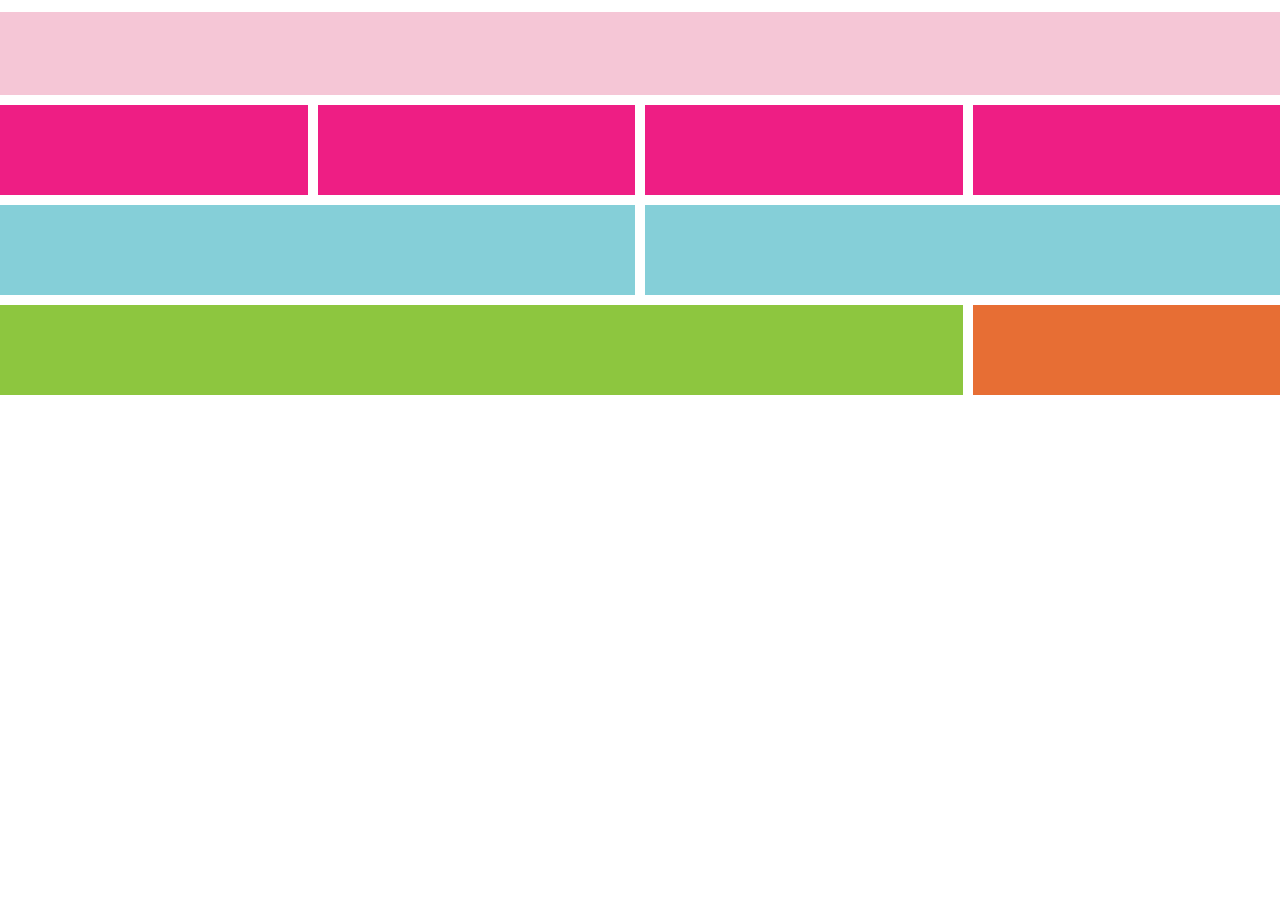
<file: boostrap in-class/index.html>
<!DOCTYPE html>
<html lang="en">
    <head>
        <title>Hello, world!</title>

        <!-- Required meta tags -->
        <meta charset="utf-8">
        <meta name="viewport" content="width=device-width, initial-scale=1, shrink-to-fit=no">

<!---CSS Links --->
<link rel="stylesheet" href="https://stackpath.bootstrapcdn.com/bootstrap/4.3.1/css/bootstrap.min.css"integrity="sha384-ggOyR0iXCbMQv3Xipma34MD+dH/1fQ784/j6cY/iJTQUOhcWr7x9JvoRxT2MZw1T"crossorigin="anonymous">
<link rel="stylesheet" href="style.css">
    </head>

    <body>
    <div class=”container”>
      <div class="row">
        <div class= "col-md-12 row-a"></div>
      </div>

      <div class="row row-b">

        <div class = "col-md-3"></div>
        <div class = "col-md-3"></div>
        <div class = "col-md-3"></div>
        <div class = "col-md-3"></div>

      </div>

      <div class= "row row-c">
        <div class="col-md-6">

        </div>
        <div class="col-md-6"></div>

      </div>

      <div class="row row-d">
        <div class="col-md-9"></div>
        <div class= "col-md-3"></div>

    </div>
  </div>


<!--- jQuery first, then Popper.js, the Bootstrap JS, scripts for Bootstrap--->
<script src="https://code.jquery.com/jquery-3.3.1.slim.min.js"integrity="sha384-q8i/X+965DzO0rT7abK41JStQIAqVgRVzpbzo5smXKp4YfRvH+8abtTE1Pi6jizo"crossorigin="anonymous"></script>
<script src="https://cdnjs.cloudflare.com/ajax/libs/popper.js/1.14.7/umd/popper.min.js"integrity="sha384-UO2eT0CpHqdSJQ6hJty5KVphtPhzWj9WO1clHTMGa3JDZwrnQq4sF86dIHNDz0W1"crossorigin="anonymous"></script>
<script src="https://stackpath.bootstrapcdn.com/bootstrap/4.3.1/js/bootstrap.min.js"integrity="sha384-JjSmVgyd0p3pXB1rRibZUAYoIIy6OrQ6VrjIEaFf/nJGzIxFDsf4x0xIM+B07jRM"crossorigin="anonymous"></script>
    </body>
</html>
</file>
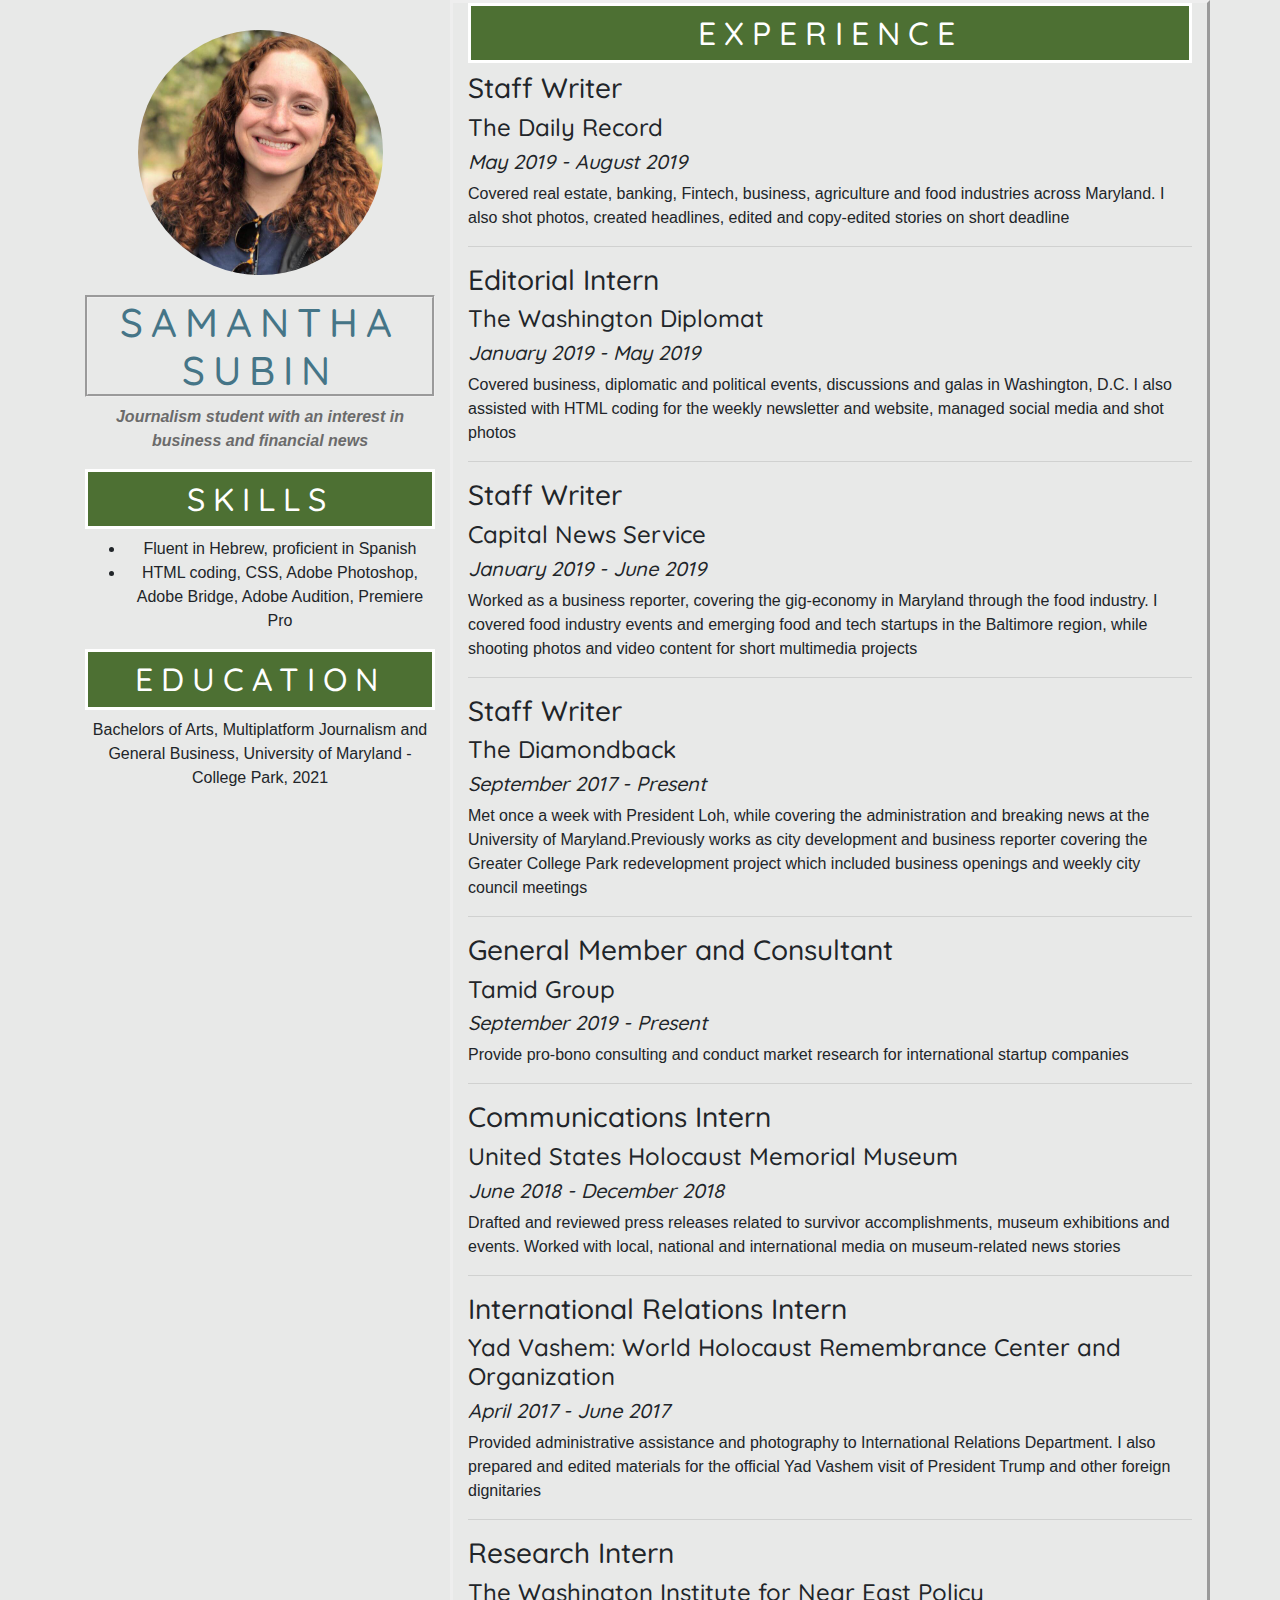
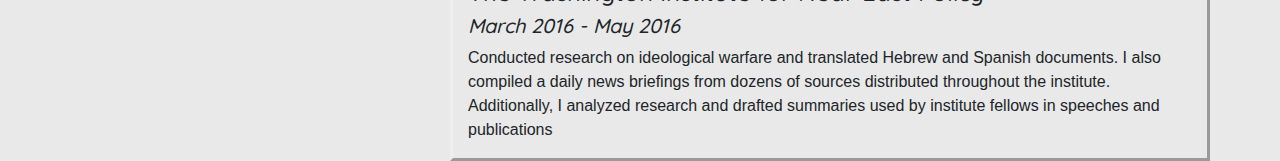
<file: Resume Assignment/index.html>
<!DOCTYPE html>
<html lang="en">
  <head>
    <title>Samantha Subin's Resume</title>
    <link href="https://fonts.googleapis.com/css?family=Be+Vietnam|Quicksand|Roboto+Mono&display=swap" rel="stylesheet">
    <link rel="stylesheet" href="styles.css" type="text/css">
    <!--Boostrap Style!-->
    <link rel="stylesheet" href="https://stackpath.bootstrapcdn.com/bootstrap/4.3.1/css/bootstrap.min.css" integrity="sha384-ggOyR0iXCbMQv3Xipma34MD+dH/1fQ784/j6cY/iJTQUOhcWr7x9JvoRxT2MZw1T" crossorigin="anonymous">
  </head>
  <body style="background-color:#E8E9E8;">
    <div class="container">
    <div class="row">
      <div class="col-md-4">
        <div class="about-me-photo">
          <img src="Images/subin.jpg" alt="Samantha Subin">
        </div>
          <h1 class="name">Samantha Subin</h1>
          <p class="personal-title">Journalism student with an interest in business and financial news</p>
          <h2>Skills</h2>
          <ul>
            <li>Fluent in Hebrew, proficient in Spanish</li>
            <li>HTML coding, CSS, Adobe Photoshop, Adobe Bridge, Adobe Audition, Premiere Pro</li>
          </ul>
          <h2>Education</h2>
          <p> Bachelors of Arts, Multiplatform Journalism and General Business, <span> University of Maryland - College Park, 2021</span></p>
        </div>
        <div class="col-md-8">
          <h2>Experience</h2>
          <h3>Staff Writer</h3>
          <h4>The Daily Record</h4>
          <h5>May 2019 - August 2019</h5>
          <p>Covered real estate, banking, Fintech, business, agriculture and food industries across Maryland. I also shot photos, created headlines, edited and copy-edited stories on short deadline</p>
          <hr>
          <!--Second Job!-->
          <h3>Editorial Intern</h3>
          <h4>The Washington Diplomat</h4>
          <h5>January 2019 - May 2019</h5>
          <p>Covered business, diplomatic and political events, discussions and galas in Washington, D.C. I also assisted with HTML coding for the weekly newsletter and website, managed social media and shot photos</p>
          <hr>
          <!--Third Job!-->
          <h3>Staff Writer</h3>
          <h4>Capital News Service</h4>
          <h5>January 2019 - June 2019</h5>
          <p> Worked as a business reporter, covering the gig-economy in Maryland through the food industry. I covered food industry events and emerging food and tech startups in the Baltimore region, while shooting photos and video content for short multimedia projects</p>
          <hr>
          <!--Fourth Job!-->
          <h3>Staff Writer</h3>
          <h4>The Diamondback</h4>
          <h5>September 2017 - Present</h5>
          <p>Met once a week with President Loh, while covering the administration and breaking news at the University of Maryland.Previously works as city development and business reporter covering the Greater College Park redevelopment project which included business openings and weekly city council meetings</p>
          <hr>
          <!--Fifth Job!-->
          <h3>General Member and Consultant</h3>
          <h4>Tamid Group</h4>
          <h5>September 2019 - Present</h5>
          <p>Provide pro-bono consulting and conduct market research for international startup companies</p>
          <hr>
          <!--Sixth Job!-->
          <h3>Communications Intern</h3>
          <h4>United States Holocaust Memorial Museum</h4>
          <h5>June 2018 - December 2018</h5>
          <p>Drafted and reviewed press releases related to survivor accomplishments, museum exhibitions and events. Worked with local, national and international media on museum-related news stories</p>
          <hr>
          <!--Seventh Job!-->
          <h3>International Relations Intern</h3>
          <h4>Yad Vashem: World Holocaust Remembrance Center and Organization</h4>
          <h5>April 2017 - June 2017</h5>
          <p>Provided administrative assistance and photography to International Relations Department. I also prepared and edited materials for the official Yad Vashem visit of President Trump and other foreign dignitaries</p>
          <hr>
          <!--Eighth Job!-->
          <h3>Research Intern</h3>
          <h4>The Washington Institute for Near East Policy</h4>
          <h5>March 2016 - May 2016</h5>
          <p>Conducted research on ideological warfare and translated Hebrew and Spanish documents. I also compiled a daily news briefings from dozens of sources distributed throughout the institute. Additionally, I analyzed research and drafted summaries used by institute fellows in speeches and publications</p>

        </div>
    </div>
</div>
    <script src="https://code.jquery.com/jquery-3.3.1.slim.min.js" integrity="sha384-q8i/X+965DzO0rT7abK41JStQIAqVgRVzpbzo5smXKp4YfRvH+8abtTE1Pi6jizo" crossorigin="anonymous"></script>
    <script src="https://cdnjs.cloudflare.com/ajax/libs/popper.js/1.14.7/umd/popper.min.js" integrity="sha384-UO2eT0CpHqdSJQ6hJty5KVphtPhzWj9WO1clHTMGa3JDZwrnQq4sF86dIHNDz0W1" crossorigin="anonymous"></script>
    <script src="https://stackpath.bootstrapcdn.com/bootstrap/4.3.1/js/bootstrap.min.js" integrity="sha384-JjSmVgyd0p3pXB1rRibZUAYoIIy6OrQ6VrjIEaFf/nJGzIxFDsf4x0xIM+B07jRM" crossorigin="anonymous"></script>
  </body>
</html>
</file>
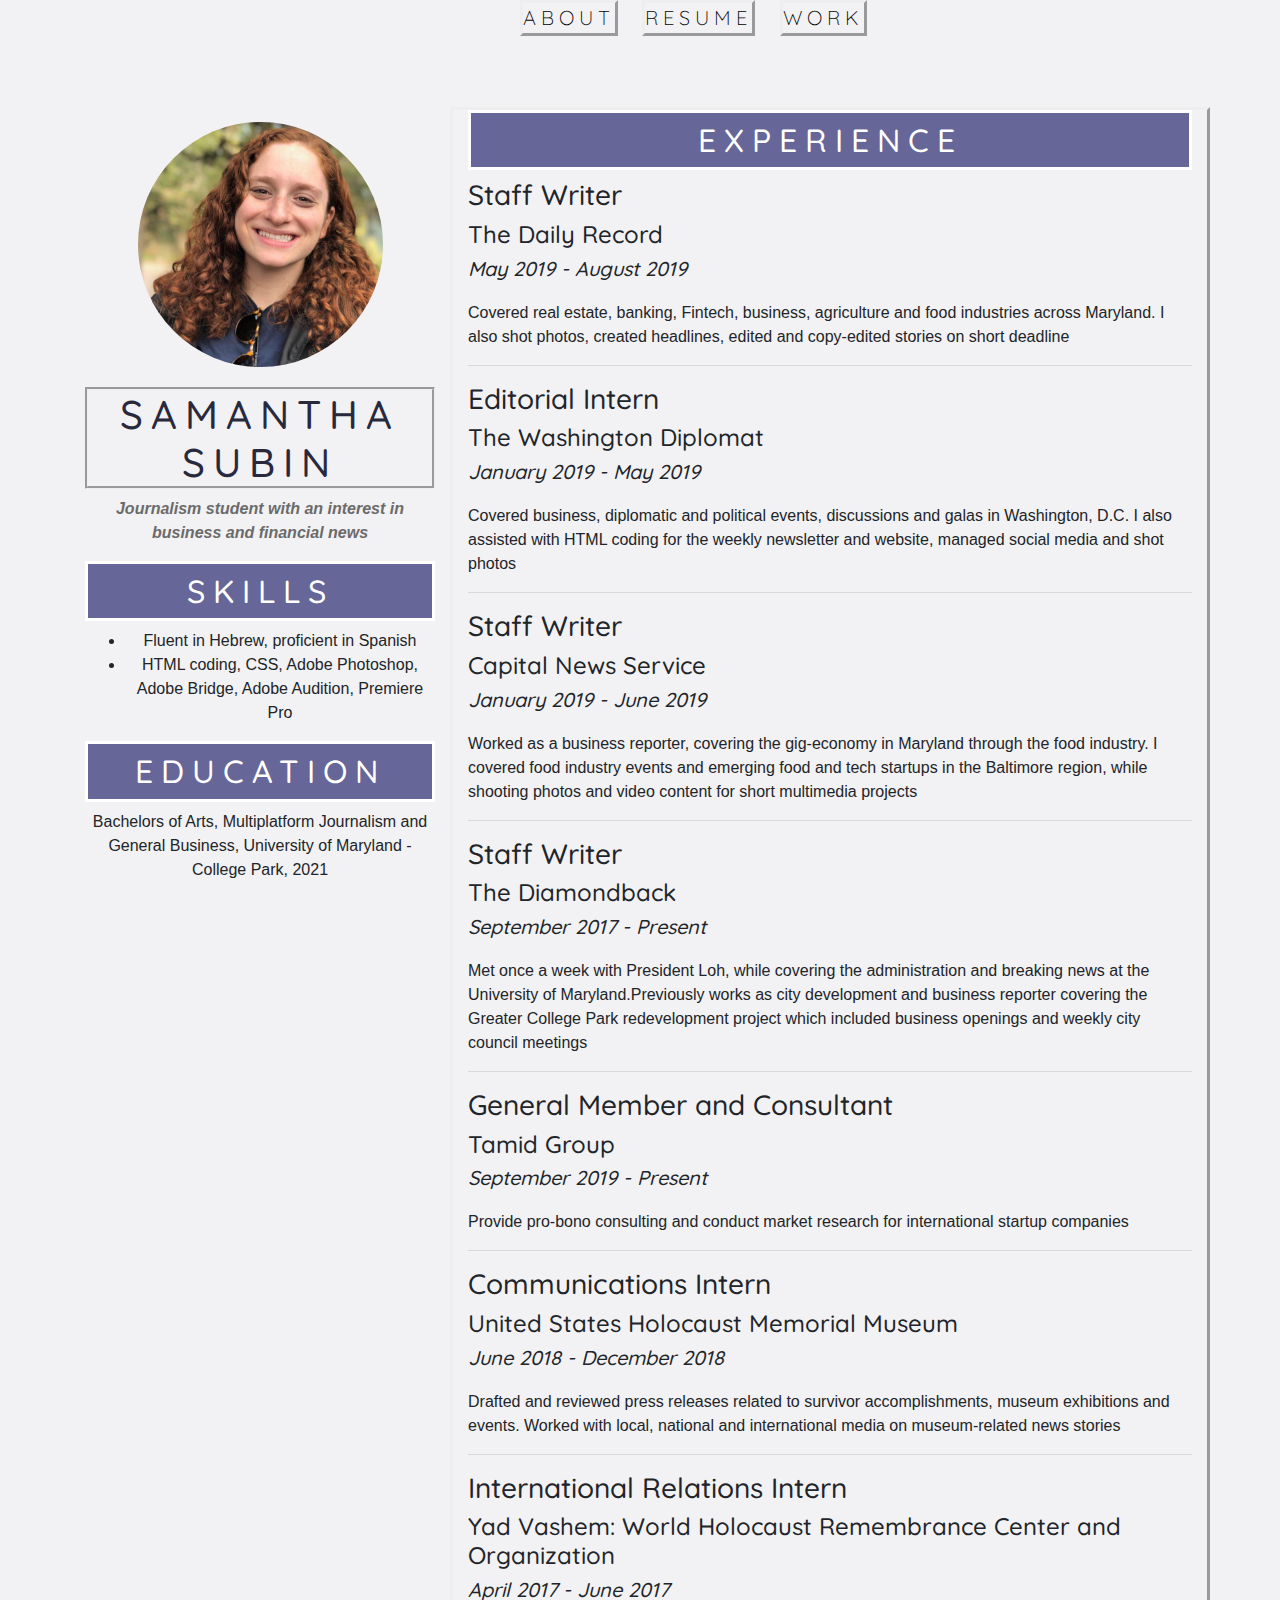
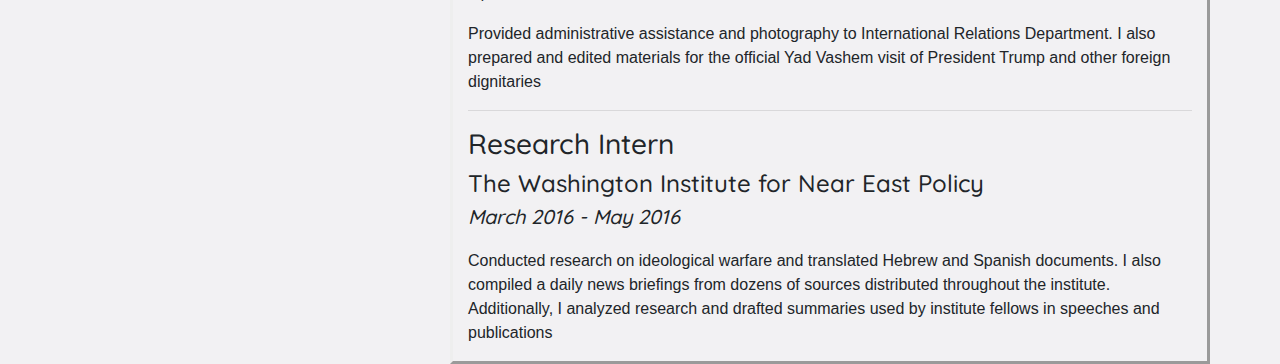
<file: resume.html>
<!DOCTYPE html>
<html lang="en">

<head>
    <title>Samantha Subin's Resume</title>
    <link href="https://fonts.googleapis.com/css?family=Be+Vietnam|Quicksand|Roboto+Mono&display=swap" rel="stylesheet">
    <link href="https://fonts.googleapis.com/css?family=Amatic+SC|Delius+Unicase|Indie+Flower|The+Girl+Next+Door&display=swap" rel="stylesheet">
    <link rel="stylesheet" href="styles.css" type="text/css">
    <!--Boostrap Style!-->
    <link rel="stylesheet" href="https://stackpath.bootstrapcdn.com/bootstrap/4.3.1/css/bootstrap.min.css" integrity="sha384-ggOyR0iXCbMQv3Xipma34MD+dH/1fQ784/j6cY/iJTQUOhcWr7x9JvoRxT2MZw1T" crossorigin="anonymous">
</head>

<body style="background-color:#F2F1F3;">
    <div class="banner-adjust-resume">
        <div class="banner-resume">
            <ul>
                <li><a href="about.html" target="_blank" style="color: black">About</a></li>
                <li><a href="resume.html" target="_blank" style="color: black">Resume</a></li>
                <li><a href="work.html" target="_blank" style="color: black">Work</a></li>
            </ul>
        </div>
    </div>
    <div class="container">
        <div class="row">
            <div class="col-md-4">
                <div class="about-me-photo">
                    <img src="subin.jpg" alt="Samantha Subin">
                </div>
                <h1>Samantha Subin</h1>
                <p class="personal-title">Journalism student with an interest in business and financial news</p>
                <h2>Skills</h2>
                <ul>
                    <li>Fluent in Hebrew, proficient in Spanish</li>
                    <li>HTML coding, CSS, Adobe Photoshop, Adobe Bridge, Adobe Audition, Premiere Pro</li>
                </ul>
                <h2>Education</h2>
                <p> Bachelors of Arts, Multiplatform Journalism and General Business, <span> University of Maryland - College Park, 2021</span></p>
            </div>
            <div class="col-md-8">
                <h2>Experience</h2>
                <h3>Staff Writer</h3>
                <h4>The Daily Record</h4>
                <h5>May 2019 - August 2019</h5>
                <p>Covered real estate, banking, Fintech, business, agriculture and food industries across Maryland. I also shot photos, created headlines, edited and copy-edited stories on short deadline</p>
                <hr>
                <!--Second Job!-->
                <h3>Editorial Intern</h3>
                <h4>The Washington Diplomat</h4>
                <h5>January 2019 - May 2019</h5>
                <p>Covered business, diplomatic and political events, discussions and galas in Washington, D.C. I also assisted with HTML coding for the weekly newsletter and website, managed social media and shot photos</p>
                <hr>
                <!--Third Job!-->
                <h3>Staff Writer</h3>
                <h4>Capital News Service</h4>
                <h5>January 2019 - June 2019</h5>
                <p> Worked as a business reporter, covering the gig-economy in Maryland through the food industry. I covered food industry events and emerging food and tech startups in the Baltimore region, while shooting photos and video content for short multimedia projects</p>
                <hr>
                <!--Fourth Job!-->
                <h3>Staff Writer</h3>
                <h4>The Diamondback</h4>
                <h5>September 2017 - Present</h5>
                <p>Met once a week with President Loh, while covering the administration and breaking news at the University of Maryland.Previously works as city development and business reporter covering the Greater College Park redevelopment project which included business openings and weekly city council meetings</p>
                <hr>
                <!--Fifth Job!-->
                <h3>General Member and Consultant</h3>
                <h4>Tamid Group</h4>
                <h5>September 2019 - Present</h5>
                <p>Provide pro-bono consulting and conduct market research for international startup companies</p>
                <hr>
                <!--Sixth Job!-->
                <h3>Communications Intern</h3>
                <h4>United States Holocaust Memorial Museum</h4>
                <h5>June 2018 - December 2018</h5>
                <p>Drafted and reviewed press releases related to survivor accomplishments, museum exhibitions and events. Worked with local, national and international media on museum-related news stories</p>
                <hr>
                <!--Seventh Job!-->
                <h3>International Relations Intern</h3>
                <h4>Yad Vashem: World Holocaust Remembrance Center and Organization</h4>
                <h5>April 2017 - June 2017</h5>
                <p>Provided administrative assistance and photography to International Relations Department. I also prepared and edited materials for the official Yad Vashem visit of President Trump and other foreign dignitaries</p>
                <hr>
                <!--Eighth Job!-->
                <h3>Research Intern</h3>
                <h4>The Washington Institute for Near East Policy</h4>
                <h5>March 2016 - May 2016</h5>
                <p>Conducted research on ideological warfare and translated Hebrew and Spanish documents. I also compiled a daily news briefings from dozens of sources distributed throughout the institute. Additionally, I analyzed research and drafted summaries used by institute fellows in speeches and publications</p>
            </div>
        </div>
    </div>
    <script src="https://code.jquery.com/jquery-3.3.1.slim.min.js" integrity="sha384-q8i/X+965DzO0rT7abK41JStQIAqVgRVzpbzo5smXKp4YfRvH+8abtTE1Pi6jizo" crossorigin="anonymous"></script>
    <script src="https://cdnjs.cloudflare.com/ajax/libs/popper.js/1.14.7/umd/popper.min.js" integrity="sha384-UO2eT0CpHqdSJQ6hJty5KVphtPhzWj9WO1clHTMGa3JDZwrnQq4sF86dIHNDz0W1" crossorigin="anonymous"></script>
    <script src="https://stackpath.bootstrapcdn.com/bootstrap/4.3.1/js/bootstrap.min.js" integrity="sha384-JjSmVgyd0p3pXB1rRibZUAYoIIy6OrQ6VrjIEaFf/nJGzIxFDsf4x0xIM+B07jRM" crossorigin="anonymous"></script>
</body>

</html>
</file>
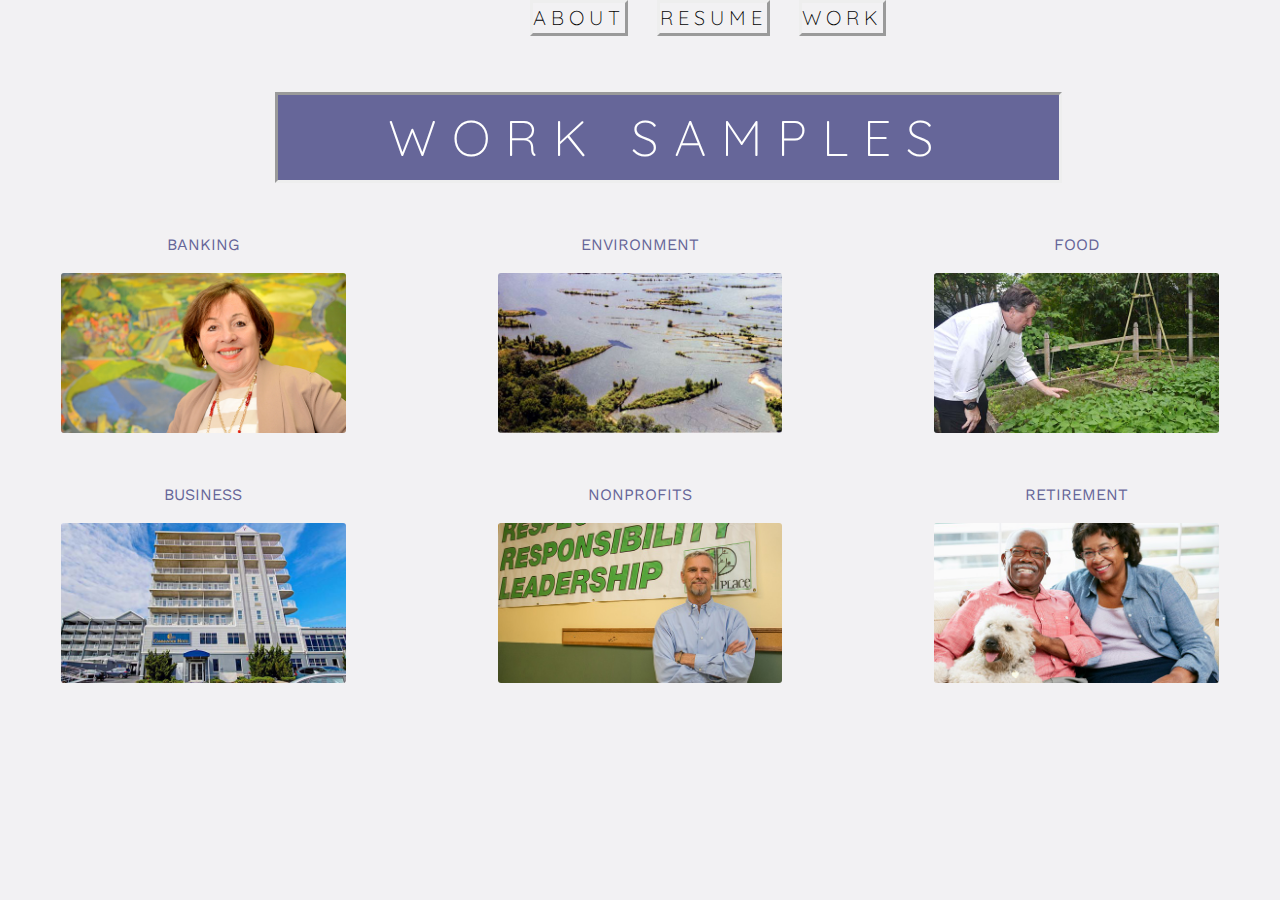
<file: work.html>
<!DOCTYPE html>
<html lang="en">

<head>
    <link rel="stylesheet" href="styles.css" type="text/css">
    <link href="https://fonts.googleapis.com/css?family=Be+Vietnam|Quicksand|Roboto|Quicksand:400,600||Roboto+Condensed|Roboto+Mono|Roboto+Slab|Noto+Serif:700|Work+Sans&display=swap" rel="stylesheet">
    <link href="https://fonts.googleapis.com/css?family=Amatic+SC|Delius+Unicase|Indie+Flower|Permanent+Marker|The+Girl+Next+Door&display=swap" rel="stylesheet">
    <link rel="stylesheet" href="https://stackpath.bootstrapcdn.com/bootstrap/4.3.1/css/bootstrap.min.css" integrity="sha384-ggOyR0iXCbMQv3Xipma34MD+dH/1fQ784/j6cY/iJTQUOhcWr7x9JvoRxT2MZw1T" crossorigin="anonymous">

    <body style="background-color:#F2F1F3;">
        <div class="banner-work">
            <ul>
                <li><a href="about.html" target="_blank" style="color: black">About</a></li>
                <li><a href="resume.html" target="_blank" style="color: black">Resume</a></li>
                <li><a href="work.html" target="_blank" style="color: black">Work</a></li>
            </ul>
        </div>
        <div class="row">
            <div class="col-md-offset-1 col-md-10">
                <p class="work-title">Work Samples</p>
            </div>
        </div>
        <div class="row">
            <div class="col-md-4">
                <a href="/Users/samanthasubin/Documents/GitHub/sjsubin.github.io/Maryland banks join stampede to initiate stock buybacks – Maryland Daily Record.pdf">
                    <div class="work-pictures">
                        <p>Banking</p>
                        <img src="1a-Howard-Bank-Scully-Mary-AnnlMF10.jpg" alt="Howard Bank">
                    </div>
                </a>
            </div>
            <div class="col-md-4">
                <a href="/Users/samanthasubin/Documents/GitHub/sjsubin.github.io/How a national designation could change Charles County tourism, economy – Maryland Daily Record.pdf">
                    <div class="work-pictures">
                        <p>Environment</p>
                        <img src="aerial-view-mallows-bay.jpg" alt="Mallows Bay">
                    </div>
                </a>
            </div>
            <div class="col-md-4">
                <a href="/Users/samanthasubin/Documents/GitHub/sjsubin.github.io/Farm-to-table trend growing across the region – Maryland Daily Record.pdf">
                    <div class="work-pictures">
                        <p>Food</p>
                        <div class="farm">
                            <img src="blt-053019-farm-to-table-touch-plants-ss.jpg" alt="Farm Table">
                        </div>
                    </div>
                </a>
            </div>
        </div>
        <div class="row">
            <div class="col-md-4">
                <a href="/Users/samanthasubin/Documents/GitHub/sjsubin.github.io/Ocean City hotels battle short-term rentals over room tax – Maryland Daily Record.pdf">
                    <div class="work-pictures">
                        <p>Business</p>
                        <img src="commander-hotel.jpg" alt="Ocean City Hotel">
                    </div>
                </a>
            </div>
            <div class="col-md-4">
                <a href="/Users/samanthasubin/Documents/GitHub/sjsubin.github.io/Some Md. charities find new tax law cutting into contributions – Maryland Daily Record.pdf">
                    <div class="work-pictures">
                        <p>Nonprofits</p>
                        <img src="McLennan-William-6.jpg" alt="Nonprofits">
                    </div>
                </a>
            </div>
            <div class="col-md-4">
                <a href="/Users/samanthasubin/Documents/GitHub/sjsubin.github.io/Does Maryland get a bad rap as a retirement state_ – Maryland Daily Record.pdf">
                    <div class="work-pictures">
                        <p>Retirement</p>
                        <img src="retirement.jpg" alt="retirement">
                    </div>
                </a>
            </div>
            <script src="https://code.jquery.com/jquery-3.3.1.slim.min.js" integrity="sha384-q8i/X+965DzO0rT7abK41JStQIAqVgRVzpbzo5smXKp4YfRvH+8abtTE1Pi6jizo" crossorigin="anonymous"></script>
            <script src="https://cdnjs.cloudflare.com/ajax/libs/popper.js/1.14.7/umd/popper.min.js" integrity="sha384-UO2eT0CpHqdSJQ6hJty5KVphtPhzWj9WO1clHTMGa3JDZwrnQq4sF86dIHNDz0W1" crossorigin="anonymous"></script>
            <script src="https://stackpath.bootstrapcdn.com/bootstrap/4.3.1/js/bootstrap.min.js" integrity="sha384-JjSmVgyd0p3pXB1rRibZUAYoIIy6OrQ6VrjIEaFf/nJGzIxFDsf4x0xIM+B07jRM" crossorigin="anonymous"></script>
    </body>

</html>
</file>
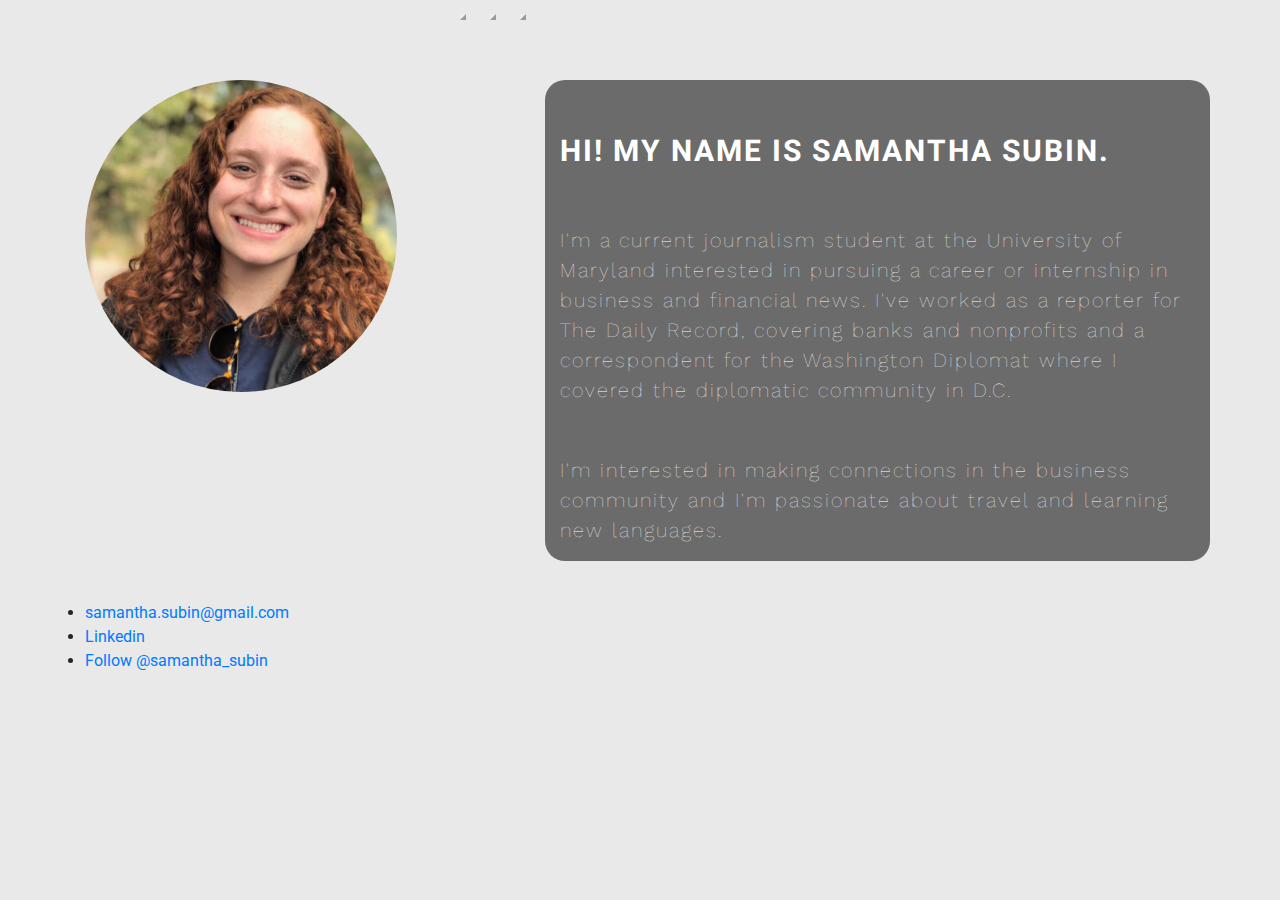
<file: Resume Assignment/about.html>
<!DOCTYPE html>
<html lang="en">
  <head>
    <body style="background-color:#E8E9E8;">
    <div class="nav-container">
    <div class="banner">
    <ul>
    <li><a href="about.html" target="_blank">About</a></li>
    <li><a href"resume.html" target="_blank">Resume</a></li>
    <li><a href="work.html" target="_blank">Work</a></li>
  </div>
</div>
    <link href="https://fonts.googleapis.com/css?family=Be+Vietnam|Heebo|Quicksand|Roboto|Roboto+Condensed|Roboto+Mono|Roboto+Slab|Work+Sans&display=swap" rel="stylesheet">
    <link rel="stylesheet" href="styles.css" type="text/css">
    <!--Boostrap Style!-->
    <link rel="stylesheet" href="https://stackpath.bootstrapcdn.com/bootstrap/4.3.1/css/bootstrap.min.css" integrity="sha384-ggOyR0iXCbMQv3Xipma34MD+dH/1fQ784/j6cY/iJTQUOhcWr7x9JvoRxT2MZw1T" crossorigin="anonymous">
        <div class="container">
          <div class="row">
            <div class="col-md-5">
              <div class="about-me-photo">
                <img src="Images/subin.jpg" alt="Samantha Subin">
              </div>
            </div>
          <div class="col-md-7">
              <p class="specialty-name">Hi! My name is Samantha Subin.</p>
              <p>I'm a current journalism student at the University of Maryland interested in pursuing a career or internship in business and financial news. I've worked as a reporter for The Daily Record, covering banks and nonprofits and a correspondent for the Washington Diplomat where I covered the diplomatic community in D.C.</p>
              <p> I'm interested in making connections in the business community and I'm passionate about travel and learning new languages.</p>
            </div>
          </div>
        <div class="row">
          <div class="col-md-5"
          <ul class="navigation">
              <li><a href="mailto:samantha.subin@gmail.com" target="_blank">samantha.subin@gmail.com</a></li>
              <li><a href="https://www.linkedin.com/in/samantha-subin-75a809168/" target="_blank">Linkedin</a></li>
              <li><a href="https://twitter.com/samantha_subin?ref_src=twsrc%5Etfw" class="twitter-follow-button" data-show-count="false">Follow @samantha_subin</a><script async src="https://platform.twitter.com/widgets.js" charset="utf-8"></script></li>
          </ul>
        </div>
        </div>
      </body>
</file>
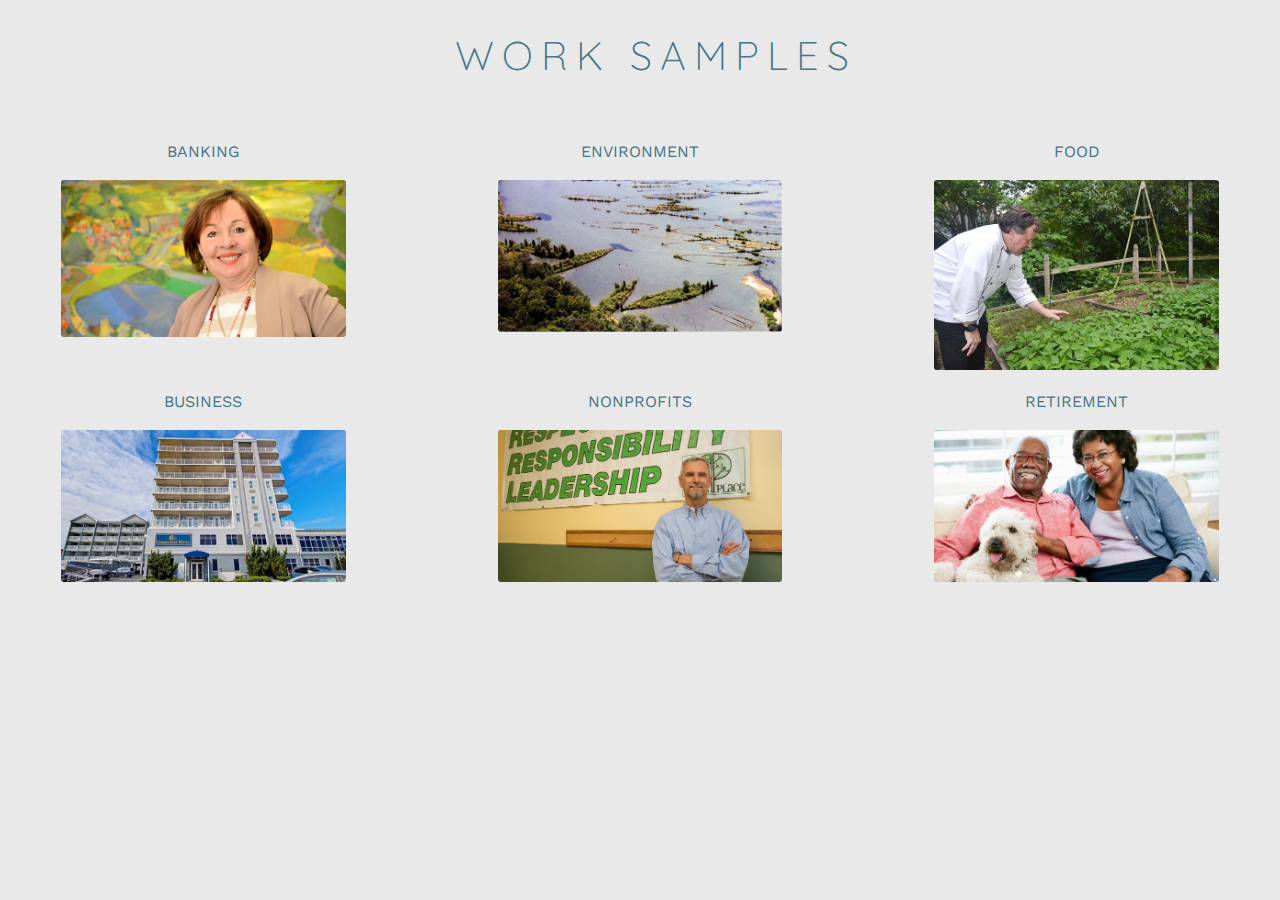
<file: Resume Assignment/work.html>
<!DOCTYPE html>
<html lang="en">
  <head>
    <link rel="stylesheet" href="styles.css" type="text/css">
    <link href="https://fonts.googleapis.com/css?family=Be+Vietnam|Quicksand|Roboto|Roboto+Condensed|Roboto+Mono|Roboto+Slab|Work+Sans&display=swap" rel="stylesheet">
    <link rel="stylesheet" href="https://stackpath.bootstrapcdn.com/bootstrap/4.3.1/css/bootstrap.min.css" integrity="sha384-ggOyR0iXCbMQv3Xipma34MD+dH/1fQ784/j6cY/iJTQUOhcWr7x9JvoRxT2MZw1T" crossorigin="anonymous">
    <body style="background-color:#E8E9E8;">
      <div class="row">
          <div class="col-md-offset-1 col-md-10">
            <p class="work-title">Work Samples</p>
          </div>
        </div>
        <div class="row">
          <div class="col-md-4">
            <a href="PDF Stories/Maryland banks join stampede to initiate stock buybacks – Maryland Daily Record.pdf">
              <div class="work-pictures">
                <p>Banking</p>
              <img src="Thumbnails/1a-Howard-Bank-Scully-Mary-AnnlMF10.jpg" alt="Howard Bank">
              </div>
              </a>
            </div>
            <div class="col-md-4">
            <a href="PDF Stories/How a national designation could change Charles County tourism, economy – Maryland Daily Record.pdf">
              <div class="work-pictures">
                <p>Environment</p>
            <img src="Thumbnails/aerial-view-mallows-bay.jpg" alt="Mallows Bay">
            </div>
            </a>
            </div>
            <div class="col-md-4">
              <a href="PDF Stories/Farm-to-table trend growing across the region – Maryland Daily Record.pdf">
                <div class="work-pictures">
                  <p>Food</p>
                <div class="farm">
               <img src="Thumbnails/blt-053019-farm-to-table-touch-plants-ss.jpg" alt="Farm Table">
               </div>
               </div>
               </a>
            </div>
          </div>
          <div class="row">
            <div class="col-md-4">
              <a href="PDF Stories/Ocean City hotels battle short-term rentals over room tax – Maryland Daily Record.pdf">
            <div class="work-pictures">
              <p>Business</p>
            <img src= "Thumbnails/commander-hotel.jpg" alt="Ocean City Hotel">
            </div>
            </a>
            </div>
            <div class="col-md-4">
              <a href="PDF Stories/Some Md. charities find new tax law cutting into contributions – Maryland Daily Record.pdf">
                <div class="work-pictures">
                  <p>Nonprofits</p>
              <img src="Thumbnails/McLennan-William-6.jpg" alt="Nonprofits">
              </div>
              </a>
            </div>
            <div class="col-md-4">
              <a href= "PDF Stories/Does Maryland get a bad rap as a retirement state_ – Maryland Daily Record.pdf">
                <div class="work-pictures">
                  <p>Retirement</p>
              <img src="Thumbnails/retirement.jpg" alt="retirement">
              </div>
              </a>
            </div>
        <script src="https://code.jquery.com/jquery-3.3.1.slim.min.js" integrity="sha384-q8i/X+965DzO0rT7abK41JStQIAqVgRVzpbzo5smXKp4YfRvH+8abtTE1Pi6jizo" crossorigin="anonymous"></script>
        <script src="https://cdnjs.cloudflare.com/ajax/libs/popper.js/1.14.7/umd/popper.min.js" integrity="sha384-UO2eT0CpHqdSJQ6hJty5KVphtPhzWj9WO1clHTMGa3JDZwrnQq4sF86dIHNDz0W1" crossorigin="anonymous"></script>
        <script src="https://stackpath.bootstrapcdn.com/bootstrap/4.3.1/js/bootstrap.min.js" integrity="sha384-JjSmVgyd0p3pXB1rRibZUAYoIIy6OrQ6VrjIEaFf/nJGzIxFDsf4x0xIM+B07jRM" crossorigin="anonymous"></script>
      </body>
    </html>
</file>
<file: boostrap in-class/style.css>
.col-md-12 {
  background-color: #F5C6D6;
  height: 100px;
  padding-right: 5px;
  padding-left: 5px;
  padding-top:12px;
  padding-bottom:5px;
  background-clip: content-box;



}

.row-b div {
  background-color: #EE1E84;
  height: 100px;
  padding: 5px;
  background-clip: content-box;

}

.row-c div{
  background-color: #85CFD8;
  height: 100px;
  padding: 5px;
  background-clip: content-box;

}

.col-md-9 {
  background-color: #8DC63F;
  height: 100px;
  padding: 5px;
  background-clip: content-box;


}

.row-d .col-md-3 {
  background-color: #E76E34;
  height: 100px;
  padding: 5px;
  padding-left: 5px;
  background-clip: content-box;

}
</file>
<file: Resume Assignment/styles.css>
img{
  width:70%;
}

.about-me-photo img{
  width:70%;
  border-radius: 70%;
  margin-bottom: 20px;
}
body {
  background-color: #ECF1DA;
  margin-top: 20px;
  margin-bottom:20px;
  font-family: 'Roboto Mono', monospace;
}
.personal-title {
  font-weight: bold;
  font-style: italic;
  text-align: center;
  color: #6B6B6B;
}

.center-top-content{
  margin-top:0;
  margin-bottom: 20px;
  text-align: center;
  border-bottom: 1px solid #D4E4F7;
}

h1, h2, h3, h4, h5, h6 {
  font-family: 'Quicksand', sans-serif;
}

h1 {
  text-transform: uppercase;
  color: #457587;
  letter-spacing: 8px;
  font-weight: 400;
  border-style: groove;
}

.navigation {
  text-align: left;
  padding: 5px;
  background-color: #6B6B6B;
  font-family: "Heebo", sans-serif;
  border-radius: 3px;
}

.navigation li{
  display: inline-block;
  color: white;
}

.navigation > li:not(:last-child)::after {
  content: "/";
  margin: 0 .25em;
  color: white;
}


.introduction {
  line-height: 1.8;
  overflow: auto;
}

.introduction img {
 width: 33%;
 float: right;
 margin-top: 16px;
 margin-left: 20px;
 margin-bottom: 20px;
 margin-bottom: 0;
}

.highlight {
  background-color: #33485e;
  padding-bottom: 3px;
  padding-top:3px;
  padding-right: 5px;
  padding-left: 5px;
  font-weight: bold;
  color: white;
}

h2 {
  background-color: #4D7033;
  color: white;
  text-transform: uppercase;
  letter-spacing: 8px;
  padding: 8px;
  text-align: center;
  border-style:solid;
}

h4, h5 {
  font-weight: 200;
}

h5 {
  font-style: italic;
}

.container-experience p {
  font-size: 14px;
}

.university {
  font-style: italic;
}

.about-title {
  text-align: center;
  font-size: 100px;
  font-family: 'PT Serif', serif;
  padding: 5px;
  background-color: #FBFDF2;
  color: #B72AB2;
}

.col-md-5 {
  margin-left: 0px;
  margin-top: 40px;
}
.col-md-7 {
  margin-top: 40px;
  float: right;
  font-family: 'Work Sans', sans-serif;
  letter-spacing: 2px;
  font-size: 20px;
  font-weight: 100;
  background-color:#6B6B6B;
  color: white;
  border-radius: 20px;
}

.col-md-7 p{
  margin-top:50px;
}
.col-md-4 {
  height: 200px;
  padding-right: 5px;
  padding-left: 5px;
  margin-top: 30px;
  margin-bottom: 20px;
  padding-bottom:5px;
  background-clip: content-box;
  text-align: center;


}

.work-title{
  margin-top: 20px;
  margin-bottom:20px;
  margin-left: 250px;
  font-size: 40px;
  text-transform: uppercase;
  letter-spacing: 8px;
  font-weight: 300;
  text-align: center;
  padding:5px;
  font-family: 'Quicksand', sans-serif;
  color: #457587;
}

.work-pictures img{
margin-left: 20px;
margin-right: 20px;
height: 100%;
overflow: hidden;
border-radius: 3px;
}

.work-pictures p{
  color: #457587;
  font-family: 'Work Sans', sans-serif;
  text-transform: uppercase;
}

.col-md-12 {
    text-transform: uppercase;
    color: #457587;
    letter-spacing: 8px;
    font-weight: 400;
    font-size: 50px;
}

.farm img{
  height: 40%;
}

.specialty-name{
  font-family: "Heebo", sans-serif;
  font-weight: bold;
  text-transform: uppercase;
  font-size: 30px;
}
.col-md-8{
  border-style:outset;
}

.banner li{
  display: inline-block;
  border-style: outset;
  text-align: center;
  margin-left: 20px;
  font-size: 0px;
  color: black;
  font-family: 'Roboto Mono', monospace;
}
.nav-container {
  margin-left: 400px;
}
</file>
<file: styles.css>
img{
  width:70%;
}

.about-me-photo img{
  width:70%;
  border-radius: 70%;
  margin-bottom: 20px;
}
body {
  background-color: #ECF1DA;
  margin-top: 20px;
  margin-bottom:20px;
  font-family: 'Roboto Mono', monospace;
}
.personal-title {
  font-weight: bold;
  font-style: italic;
  text-align: center;
  color: #6B6B6B;
}

.center-top-content{
  margin-top:0;
  margin-bottom: 20px;
  text-align: center;
  border-bottom: 1px solid #D4E4F7;
}

h1, h2, h3, h4, h5, h6 {
  font-family: 'Quicksand', sans-serif;
}

h1 {
  text-transform: uppercase;
  color: #29293d;
  letter-spacing: 8px;
  font-weight: 400;
  border-style: groove;
}

.navigation {
  margin-left: 110px;
  text-align: left;
  padding: 5px;
  font-family: "Heebo", sans-serif;
  border-radius: 3px;
}

.navigation li{
  display: inline-block;
  color: white;
}

.navigation > li:not(:last-child)::after {
  content: "/";
  margin: 0 .25em;
  color: white;
}


.introduction {
  line-height: 1.8;
  overflow: auto;
}

.introduction img {
 width: 33%;
 float: right;
 margin-top: 16px;
 margin-left: 20px;
 margin-bottom: 20px;
 margin-bottom: 0;
}

.highlight {
  background-color: #33485e;
  padding-bottom: 3px;
  padding-top:3px;
  padding-right: 5px;
  padding-left: 5px;
  font-weight: bold;
  color: white;
}

h2 {
  background-color: #666699;
  color: white;
  text-transform: uppercase;
  letter-spacing: 8px;
  padding: 8px;
  text-align: center;
  border-style:solid;
}

h4, h5 {
  font-weight: 200;
}

h5 {
  font-style: italic;
}

.container-experience p {
  font-size: 14px;
}

.university {
  font-style: italic;
}

.about-title {
  text-align: center;
  font-size: 100px;
  font-family: 'PT Serif', serif;
  padding: 5px;
  background-color: #FBFDF2;
  color: #B72AB2;
}

.col-md-5 {
  margin-left: 0px;
  margin-top: 40px;
}
.col-md-7 {
  margin-top: 40px;
  float: right;
  font-family: 'Quicksand', sans-serif;
  letter-spacing: 2px;
  font-size: 20px;
  font-weight: 100;
  background-color:#666699;
  color: white;
  border-radius: 20px;
  border-style: outset;
}

.col-md-7 p{
  margin-top:50px;
}
.col-md-4 {
  height: 200px;
  padding-right: 5px;
  padding-left: 5px;
  margin-top: 30px;
  margin-bottom: 20px;
  padding-bottom:5px;
  background-clip: content-box;
  text-align: center;


}

.work-title{
  margin-top: 40px;
  margin-bottom:20px;
  margin-left: 275px;
  font-size: 50px;
  text-transform: uppercase;
  letter-spacing: 15px;
  font-weight: 300;
  text-align: center;
  padding:5px;
  font-family: 'Quicksand', sans-serif;
  color: white;
  padding-right: 3px;
  padding-left: 3px;
  background-color: #666699;
  border-style: inset;
}

.work-pictures img{
margin-left: 20px;
margin-right: 20px;
height: 100%;
overflow: hidden;
border-radius: 3px;
}

.work-pictures p{
  color: #666699;
  font-family: 'Work Sans', sans-serif;
  text-transform: uppercase;
}

.col-md-12 {
    text-transform: uppercase;
    color: #457587;
    letter-spacing: 8px;
    font-weight: 400;
    font-size: 50px;
}

.farm img{
  height: 40%;
}

.specialty-name{
  font-family: 'Amatic SC', cursive;
  letter-spacing: 6px;
  font-weight: bold;
  text-transform: uppercase;
  font-size: 47px;
}
.col-md-8{
  border-style:outset;
  margin-top: 15px;
}
.col-md-8 p{
  margin-top: 20px;
}

.nav-home {
  margin-left: 280px;
  margin-top: 50px;
  font-size: 40px;
}

.banner li{
  display: inline-block;
  border-style: outset;
  text-align: center;
  margin-left: 20px;
  text-transform: uppercase;
  font-size: 20px;
  color: black;
  font-family: 'Quicksand', sans-serif;
}

.banner-about {
  margin-left: 500px;
  text-transform: uppercase;
  letter-spacing: 5px;
  font-weight: 100;
}
.nav-container {
  margin-left: 300px;
}

.fix-margin {
  margin-top: 20px;
}

.banner-work li{
  display: inline-block;
  border-style: outset;
  text-align: center;
  margin-left: 20px;
  font-size: 20px;
  color: black;
  font-family: 'Quicksand', sans-serif;
}

.banner-work{
  margin-left: 470px;
  font-family: 'Quicksand', sans-serif;
  text-transform: uppercase;
  font-weight: 100;
  letter-spacing: 5px;
}

.banner-resume li{
display: inline-block;
border-style: outset;
text-align: center;
margin-left: 20px;
font-size: 20px;
letter-spacing: 5px;
text-transform: uppercase;
margin-bottom: 40px;
font-family: 'Quicksand', sans-serif;
font-weight: 100;
}
.banner-adjust-resume{
  margin-left:460px;
}

.fas fa-envelope{
  font-family: "Font Awesome 5 Pro";
  font-weight: 900;
  color: black;
}
.name {
  font-size: 70px;
}
</file>
